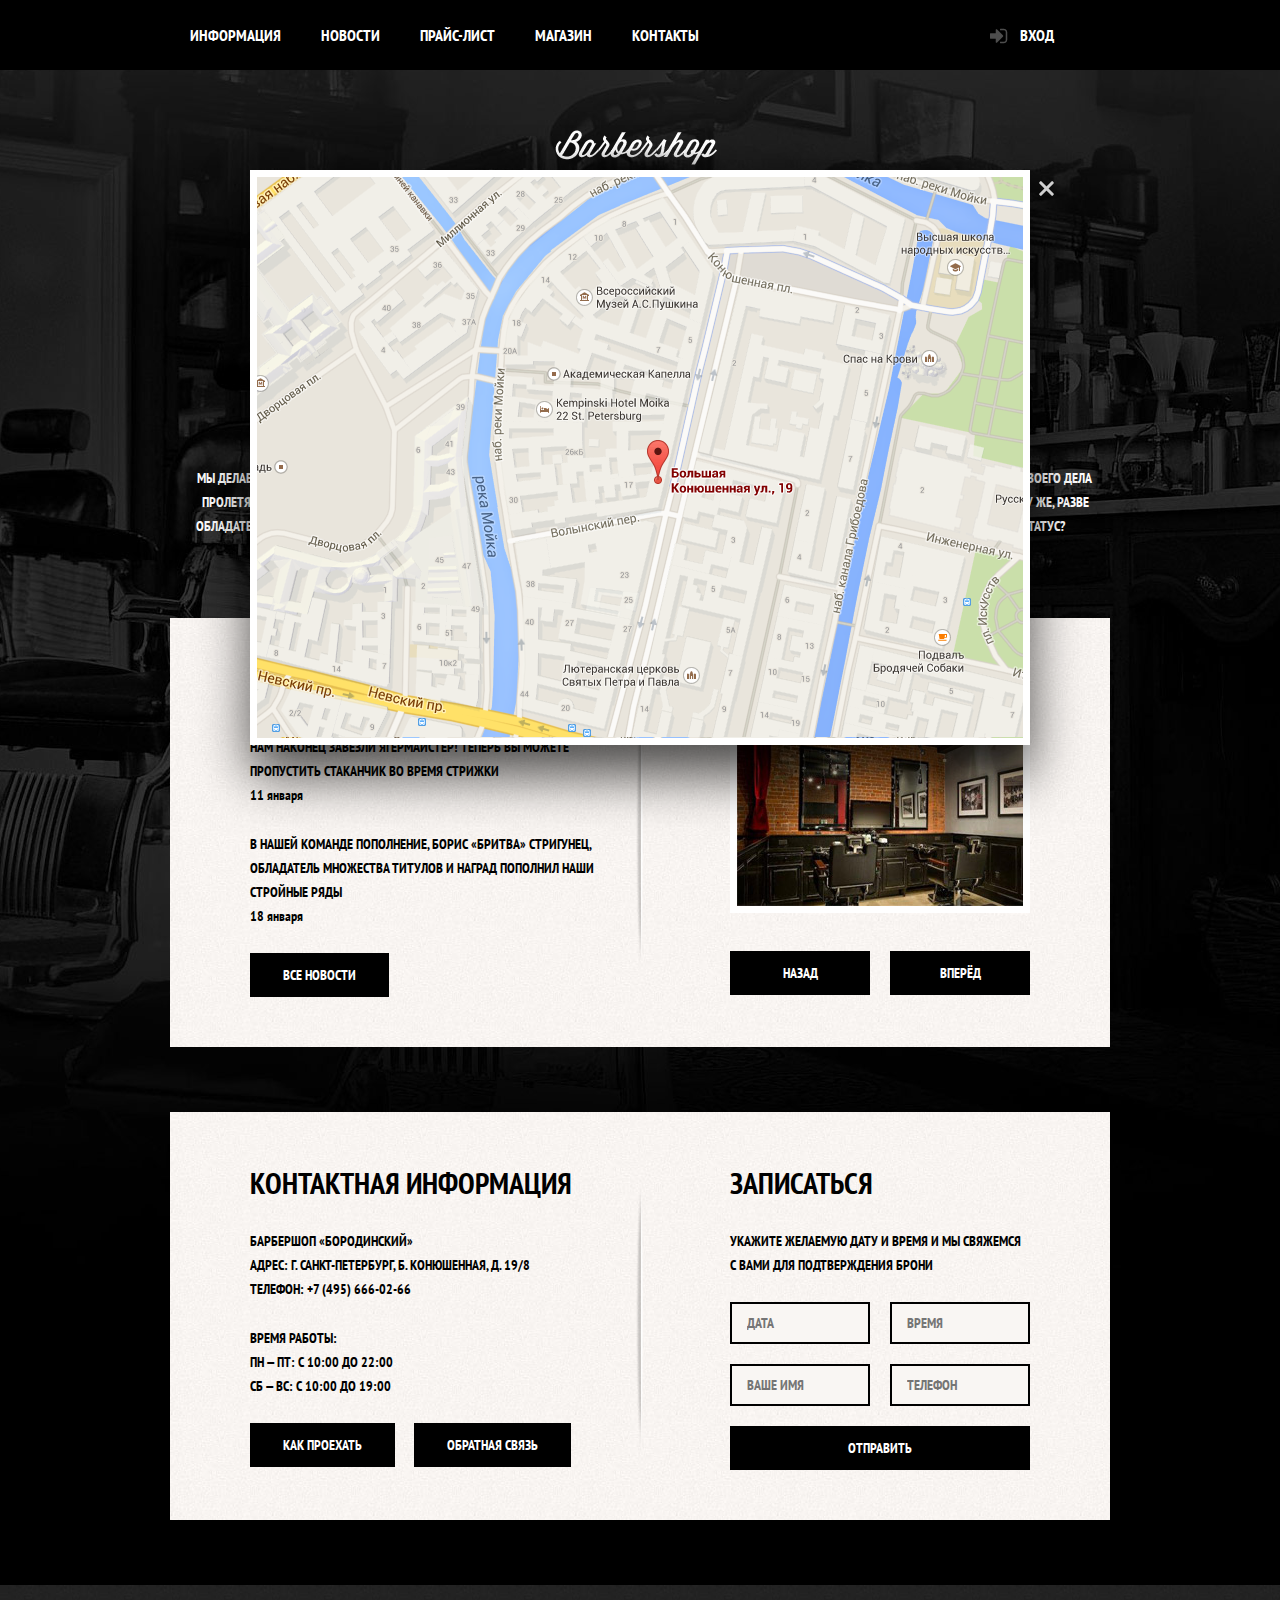
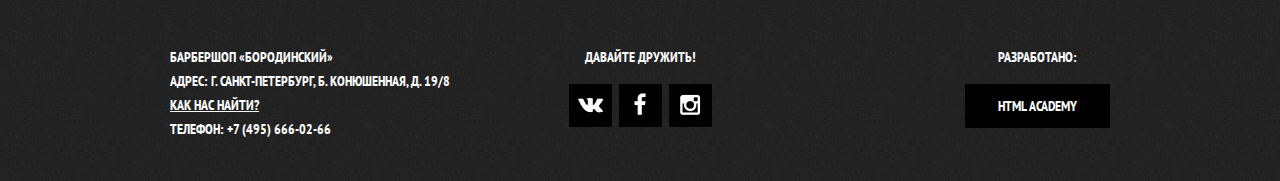
<file: index.html>
<!DOCTYPE html>
<html lang="ru">
  <head>
    <meta charset="utf-8">
    <title>Барбершоп «Бородинский»</title>
    <link rel="stylesheet" href="https://fonts.googleapis.com/css?family=PT+Sans+Narrow:400,700&amp;subset=latin,cyrillic">
    <link rel="stylesheet" href="css/normalize.css">
    <link rel="stylesheet" href="css/style.css">
  </head>
  <body>
    <header class="main-header">
      <div class="container clearfix">
        <nav class="main-navigation">
          <ul>
            <li>
              <a href="#">Информация</a>
            </li>
            <li>
              <a href="#">Новости</a>
            </li>
            <li>
              <a href="price.html">Прайс-лист</a>
            </li>
            <li>
              <a href="shop.html">Магазин</a>
            </li>
            <li>
              <a href="#">Контакты</a>
            </li>
          </ul>
        </nav>
        <div class="user-block">
          <a class="login" href="#">Вход</a>
        </div>
      </div>
    </header>
    <main class="container">
      <div class="index-logo">
        <img src="img/index-logo.png" width="368" height="204" alt="Барбершоп «Бородинский»">
      </div>
      <section class="features clearfix">
        <div class="features-item">
          <b class="features-name">Быстро</b>
          <p>Мы делаем свою работу быстро! Два часа пролетят незаметно и вы — счастливый обладатель стильной стрижки-минутки!</p>
        </div>
        <div class="features-item">
          <b class="features-name">Круто</b>
          <p>Забудьте, как вы стриглись раньше. Мы сделаем из вас звезду футбола или кино! Во всяком случае внешне.</p>
        </div>
        <div class="features-item">
          <b class="features-name">Дорого</b>
          <p>Наши мастера — профессионалы своего дела и не могут стоить дешево. К тому же, разве цена не дает определенный статус?</p>
        </div>
      </section>
      <div class="index-content clearfix">
        <div class="index-content-left">
          <h2 class="index-content-title">Новости</h2>
          <ul class="news-preview">
            <li>
              <p>Нам наконец завезли Ягермайстер! Теперь вы можете пропустить стаканчик во время стрижки</p>
              <time datetime="2016-01-11">11 января</time>
            </li>
            <li>
              <p>В нашей команде пополнение, Борис «Бритва» Стригунец, обладатель множества титулов и наград пополнил наши стройные ряды</p>
              <time datetime="2016-01-18">18 января</time>
            </li>
          </ul>
          <a class="btn" href="#">Все новости</a>
        </div>
        <div class="index-content-right">
          <h2 class="index-content-title">Фотогалерея</h2>
          <div class="gallery">
            <figure class="gallery-content">
              <img src="img/photo-1.jpg" width="286" height="164" alt="">
            </figure>
            <button class="btn gallery-prev">Назад</button>
            <button class="btn gallery-next">Вперёд</button>
          </div>
        </div>
      </div>
      <div class="index-content clearfix">
        <div class="index-content-left">
          <h2 class="index-content-title">Контактная информация</h2>
          <p>
            Барбершоп «Бородинский»<br>
            Адрес: г. Санкт-Петербург, Б. Конюшенная, д. 19/8<br>
            Телефон: +7 (495) 666-02-66
          </p>
          <p>
            Время работы:<br>
            пн — пт: с 10:00 до 22:00<br>
            сб — вс: с 10:00 до 19:00
          </p>
          <a class="btn" href="#">Как проехать</a>
          <a class="btn" href="#">Обратная связь</a>
        </div>
        <div class="index-content-right">
          <h2 class="index-content-title">Записаться</h2>
          <p>Укажите желаемую дату и время и мы свяжемся с вами для подтверждения брони</p>
          <form class="appointment-form" action="https://echo.htmlacademy.ru" method="post">
            <input type="text" name="date" value="" placeholder="Дата">
            <input type="text" name="time" value="" placeholder="Время">
            <input type="text" name="name" value="" placeholder="Ваше имя">
            <input type="tel" name="phone" value="" placeholder="Телефон">
            <button class="btn" type="submit">Отправить</button>
          </form>
        </div>
      </div>
    </main>
    <footer class="main-footer">
      <div class="container clearfix">
        <section class="footer-contacts">
          Барбершоп «Бородинский»<br>
          Адрес: г. Санкт-Петербург, Б. Конюшенная, д. 19/8<br>
          <a href="#">Как нас найти?</a><br>
          Телефон: +7 (495) 666-02-66
        </section>
        <section class="footer-social">
          <p>Давайте дружить!</p>
          <a class="social-btn social-btn-vk" href="#">Вконтакте</a>
          <a class="social-btn social-btn-fb" href="#">Фейсбук</a>
          <a class="social-btn social-btn-inst" href="#">Инстаграм</a>
        </section>
        <section class="footer-copyright">
          <p>Разработано:</p>
          <a class="btn" href="https://htmlacademy.ru">HTML Academy</a>
        </section>
      </div>
    </footer>
    <div class="modal-content">
      <button class="modal-content-close" type="button" title="Закрыть">Закрыть</button>
      <h2 class="modal-content-title">Личный кабинет</h2>
      <p>Введите свой логин и пароль.</p>
      <form class="login-form" action="https://echo.htmlacademy.ru" method="post">
        <input class="icon-user" type="text" name="login" placeholder="Логин">
        <input class="icon-password" type="password"  name="password" placeholder="Пароль">
        <label class="login-checkbox">
          <input type="checkbox" name="remember">
          <span class="checkbox-indicator"></span>
          Запомните меня
        </label>
        <a class="restore" href="#">Я забыл пароль!</a>
        <button class="btn" type="submit">Войти</button>
      </form>
    </div>
    <div class="modal-content-map">
      <button class="modal-content-close" type="button" title="Закрыть">Закрыть</button>
      <div id="yandex-map">
        <script type="text/javascript" charset="utf-8" src="https://api-maps.yandex.ru/services/constructor/1.0/js/?sid=CvIVh9t2qtHLiPkyT5POHcILgynEDw9P&width=766&height=561&lang=ru_RU&sourceType=constructor"></script>
      </div>
    </div>
  </body>
</html>
</file>
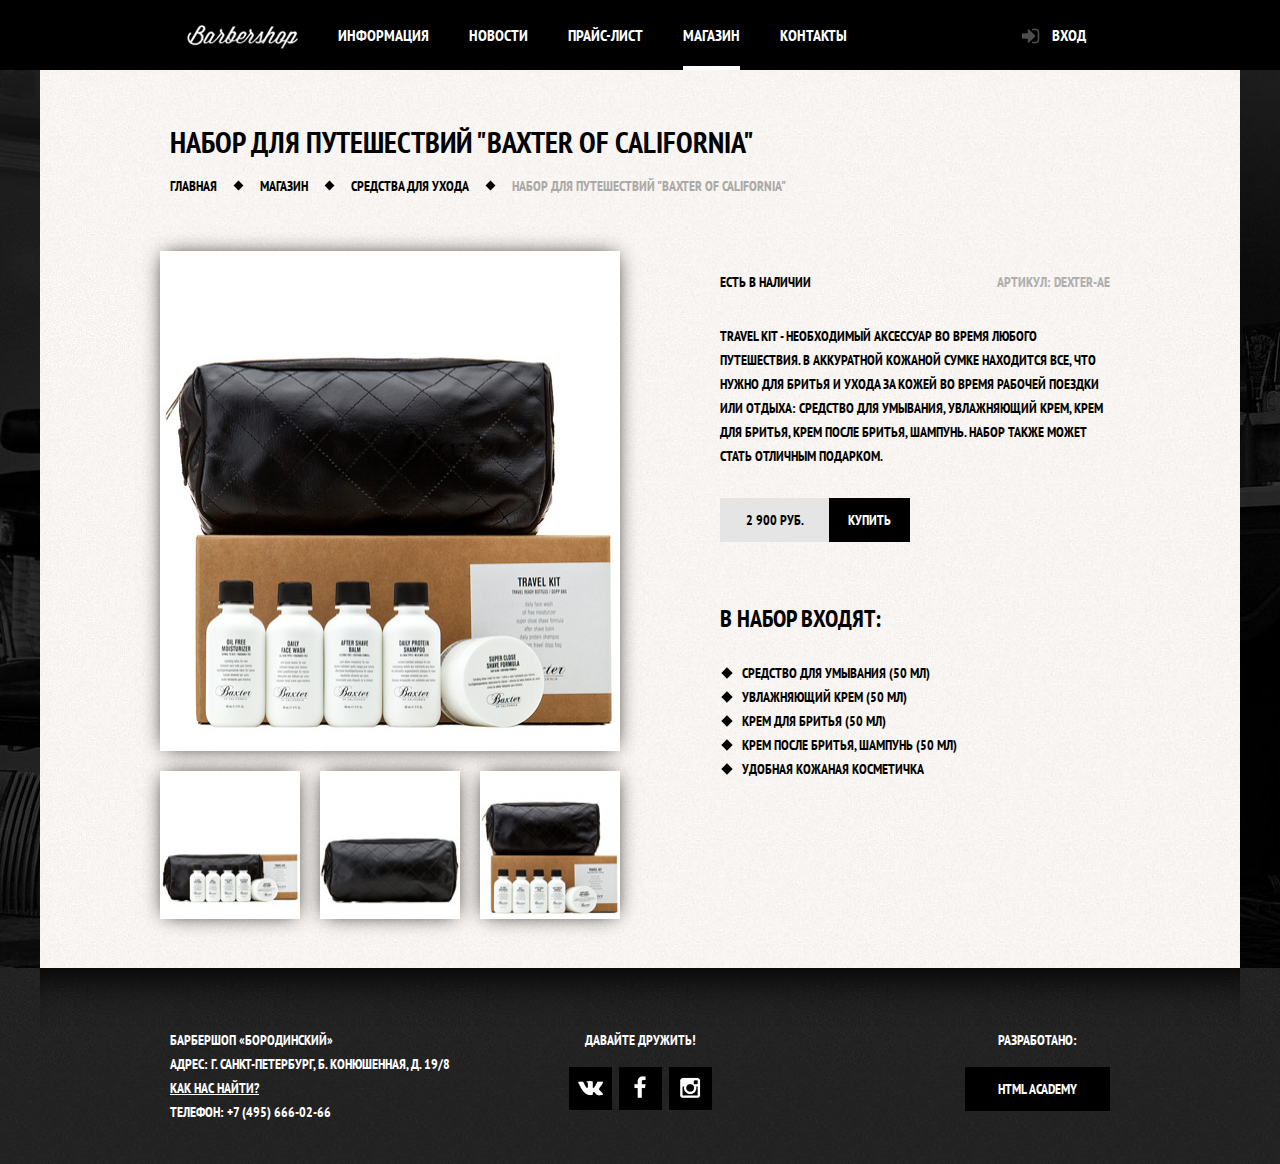
<file: barbershop-item.html>
<!DOCTYPE html>
<html lang="ru">
  <head>
    <meta charset="utf-8">
    <title>Барбершоп - набор для путешествий</title>
    <link rel="stylesheet" href="https://fonts.googleapis.com/css?family=PT+Sans+Narrow:400,700&amp;subset=latin,cyrillic">
    <link rel="stylesheet" href="css/normalize.css">
    <link rel="stylesheet" href="css/style.css">
  </head>
  <body>
    <header class="main-header">
      <div class="header-item-page">
      <div class="container clearfix">
        <nav class="main-navigation">
          <ul>
            <li>
              <a class="to-main-page" href="index.html">
                <img src="img/secondary-logo.png" width="111" height="24" title="Go to Home page" alt="Barbershop">
              </a>
            </li>
            <li>
              <a href="#">Информация</a>
            </li>
            <li>
              <a href="#">Новости</a>
            </li>
            <li>
              <a href="barbershop-price.html">Прайс-лист</a>
            </li>
            <li class="main-navigation-active">
              Магазин
            </li>
            <li>
              <a href="#">Контакты</a>
            </li>
          </ul>
        </nav>
        <div class="user-block">
          <a class="login" href="#">Вход</a>
        </div>
      </div>
      </div>
    </header>
    <main class="item-container clearfix">
      <section class="item-header">
        <h1>Набор для путешествий "Baxter of California"</h1>
        <div class="breadcrumbs">
          <ul>
            <li>
              <a href="index.html">Главная</a>
            </li>
            <li>
              <a href="#">Магазин</a>
            </li>
            <li>
              <a href="#">Средства для ухода</a>
            </li>
            <li>Набор для путешествий "Baxter of California"</li>
          </ul>
        </div>
      </section>
      <figure class="item-img">
        <img class="item-img-large" src="img/travel-set-large.jpg" height="500" width="460" alt="Набор для путешествий">
        <div class="small-photos">
          <a class="item-img-link" href="#">
            <img class="item-img-small" src="img/travel-set-1.jpg" height="148" width="140" alt="Набор для путешествий">
          </a>
          <a class="item-img-link" href="#">
            <img class="item-img-small" src="img/travel-set-2.jpg" height="148" width="140" alt="Набор для путешествий">
          </a>
          <a class="item-img-link" href="#">
            <img class="item-img-small" src="img/travel-set-3.jpg" height="148" width="140" alt="Набор для путешествий">
          </a>
        </div>
      </figure>
      <section class="buy-menu">
        <b class="presence">Есть в наличии</b>
        <b class="vendor-code">Артикул: Dexter-AE</b>
        <p>
          Travel kit - необходимый аксессуар во время любого путешествия. В аккуратной кожаной сумке находится все, что нужно для бритья и ухода за кожей во время рабочей поездки или отдыха: средство для умывания, увлажняющий крем, крем для бритья, крем после бритья, шампунь. Набор также может стать отличным подарком.
        </p>
        <div class="item-price">
          <b>2 900 руб.</b>
        </div><!--
        --><a class="btn btn-buy" href="#">Купить</a>
        <h2>В набор входят:</h2>
        <ul class="equipment">
          <li>Средство для умывания (50 мл)</li>
          <li>Увлажняющий крем (50 мл)</li>
          <li>Крем для бритья (50 мл)</li>
          <li>Крем после бритья, шампунь (50 мл)</li>
          <li>Удобная кожаная косметичка</li>
        </ul>
      </section>
    </main>
    <footer class="main-footer item-footer">
      <div class="shadow-footer"></div>
      <div class="container clearfix">
        <section class="footer-contacts">
          Барбершоп «Бородинский»<br>
          Адрес: г. Санкт-Петербург, Б. Конюшенная, д. 19/8<br>
          <a href="#">Как нас найти?</a><br>
          Телефон: +7 (495) 666-02-66
        </section>
        <section class="footer-social">
          <p>Давайте дружить!</p>
          <a class="social-btn social-btn-vk" href="#">Вконтакте</a>
          <a class="social-btn social-btn-fb" href="#">Фейсбук</a>
          <a class="social-btn social-btn-inst" href="#">Инстаграм</a>
        </section>
        <section class="footer-copyright">
          <p>Разработано:</p>
          <a class="btn" href="https://htmlacademy.ru">HTML Academy</a>
        </section>
      </div>
    </footer>
  </body>
</html>
</file>
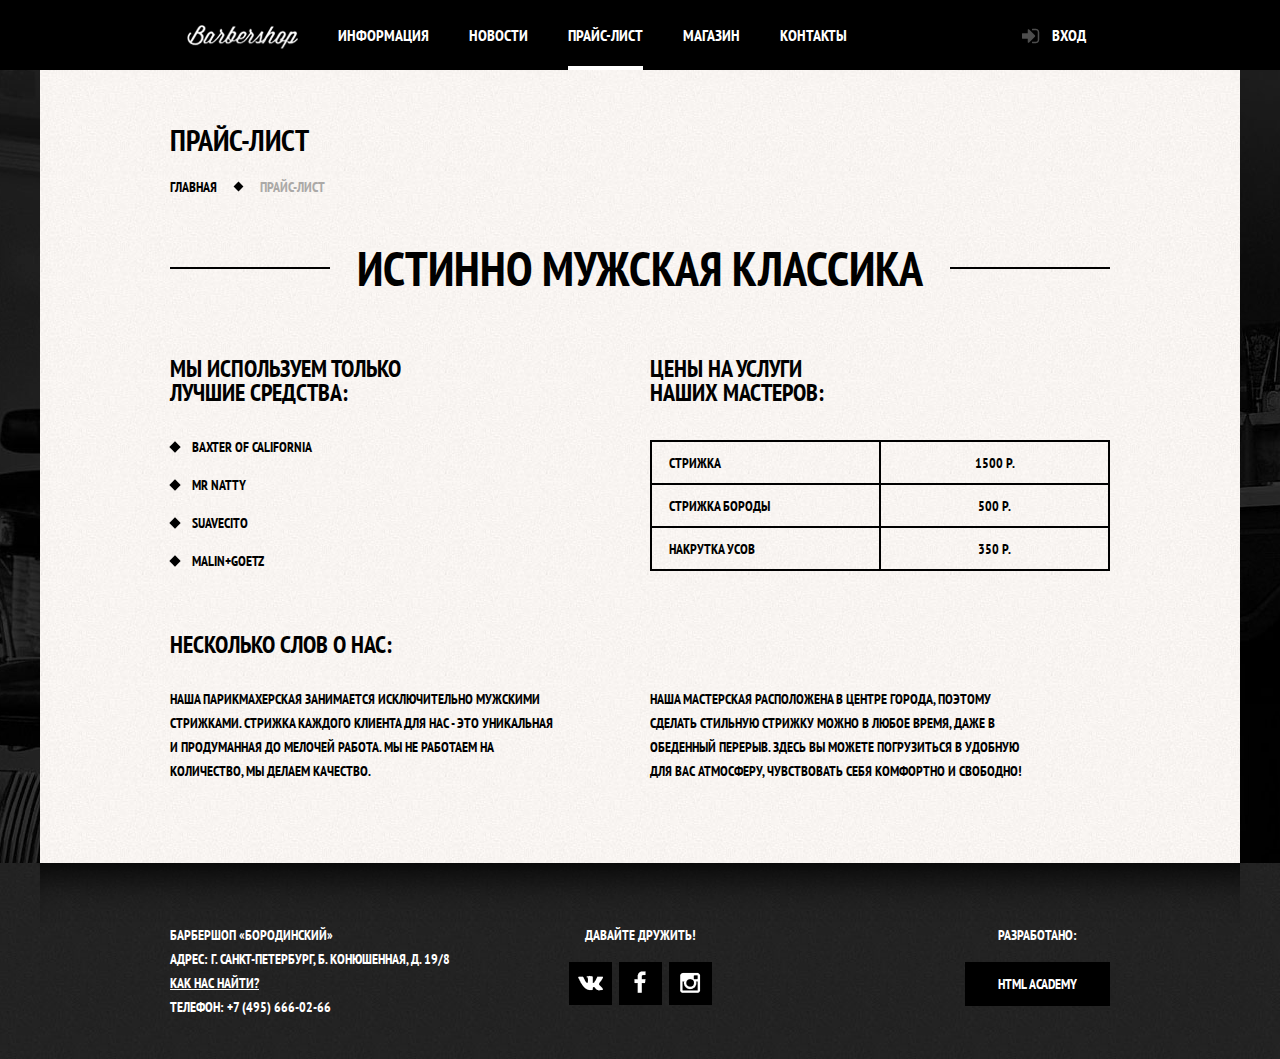
<file: barbershop-price.html>
<!DOCTYPE html>
<html lang="ru">
  <head>
    <meta charset="utf-8">
    <title>Барбершоп - средства для ухода</title>
    <link rel="stylesheet" href="https://fonts.googleapis.com/css?family=PT+Sans+Narrow:400,700&amp;subset=latin,cyrillic">
    <link rel="stylesheet" href="css/normalize.css">
    <link rel="stylesheet" href="css/style.css">
  </head>
  <body>
    <header class="main-header">
      <div class="header-price-page">
      <div class="container clearfix">
        <nav class="main-navigation">
          <ul>
            <li>
              <a class="to-main-page" href="index.html">
                <img src="img/secondary-logo.png" width="111" height="24" title="Go to Home page" alt="Barbershop">
              </a>
            </li>
            <li>
              <a href="#">Информация</a>
            </li>
            <li>
              <a href="#">Новости</a>
            </li>
            <li class="main-navigation-active">
              Прайс-лист
            </li>
            <li>
              <a href="#">Магазин</a>
            </li>
            <li>
              <a href="#">Контакты</a>
            </li>
          </ul>
        </nav>
        <div class="user-block">
          <a class="login" href="#">Вход</a>
        </div>
      </div>
      </div>
    </header>
    <main class="price-container clearfix">
      <section class="price-header">
        <h1>Прайс-лист</h1>
        <div class="breadcrumbs">
          <ul>
            <li>
              <a href="index.html">Главная</a>
            </li>
            <li>Прайс-лист</li>
          </ul>
        </div>
      </section>
      <div class="price-title">
        <h2>Истинно мужская классика</h2>
      </div>
      <div class="inner-columns clearfix">
        <section class="price-features-left">
          <h2>
            Мы используем только<br>
            лучшие средства:
          </h2>
          <ul>
            <li>Baxter of California</li>
            <li>Mr Natty</li>
            <li>Suavecito</li>
            <li>Malin+Goetz</li>
          </ul>
        </section>
        <section class="price-features-right">
          <h2>
            Цены на услуги<br>
            наших мастеров:
          </h2>
          <table class="service-prices-table">
            <tr>
              <td>Стрижка</td>
              <td>1500 р.</td>
            </tr>
            <tr>
              <td>Стрижка бороды</td>
              <td>500 р.</td>
            </tr>
            <tr>
              <td>Накрутка усов</td>
              <td>350 р.</td>
            </tr>
          </table>
        </section>
      </div>
      <div class="inner-columns clearfix">
        <h2>Несколько слов о нас:</h2>
        <section class="price-features-left">
          <p>Наша парикмахерская занимается исключительно мужскими стрижками. Стрижка каждого клиента для нас - это уникальная и продуманная до мелочей работа. Мы не работаем на количество, мы делаем качество.</p>
        </section>
        <section class="price-features-right">
          <p>Наша мастерская расположена в центре города, поэтому сделать стильную стрижку можно в любое время, даже в обеденный перерыв. Здесь вы можете погрузиться в удобную для Вас атмосферу, чувствовать себя комфортно и свободно!</p>
        </section>
      </div>
    </main>
    <footer class="main-footer price-footer">
      <div class="shadow-footer"></div>
      <div class="container clearfix">
        <section class="footer-contacts">
          Барбершоп «Бородинский»<br>
          Адрес: г. Санкт-Петербург, Б. Конюшенная, д. 19/8<br>
          <a href="#">Как нас найти?</a><br>
          Телефон: +7 (495) 666-02-66
        </section>
        <section class="footer-social">
          <p>Давайте дружить!</p>
          <a class="social-btn social-btn-vk" href="#">Вконтакте</a>
          <a class="social-btn social-btn-fb" href="#">Фейсбук</a>
          <a class="social-btn social-btn-inst" href="#">Инстаграм</a>
        </section>
        <section class="footer-copyright">
          <p>Разработано:</p>
          <a class="btn" href="https://htmlacademy.ru">HTML Academy</a>
        </section>
      </div>
    </footer>
  </body>
</html>
</file>
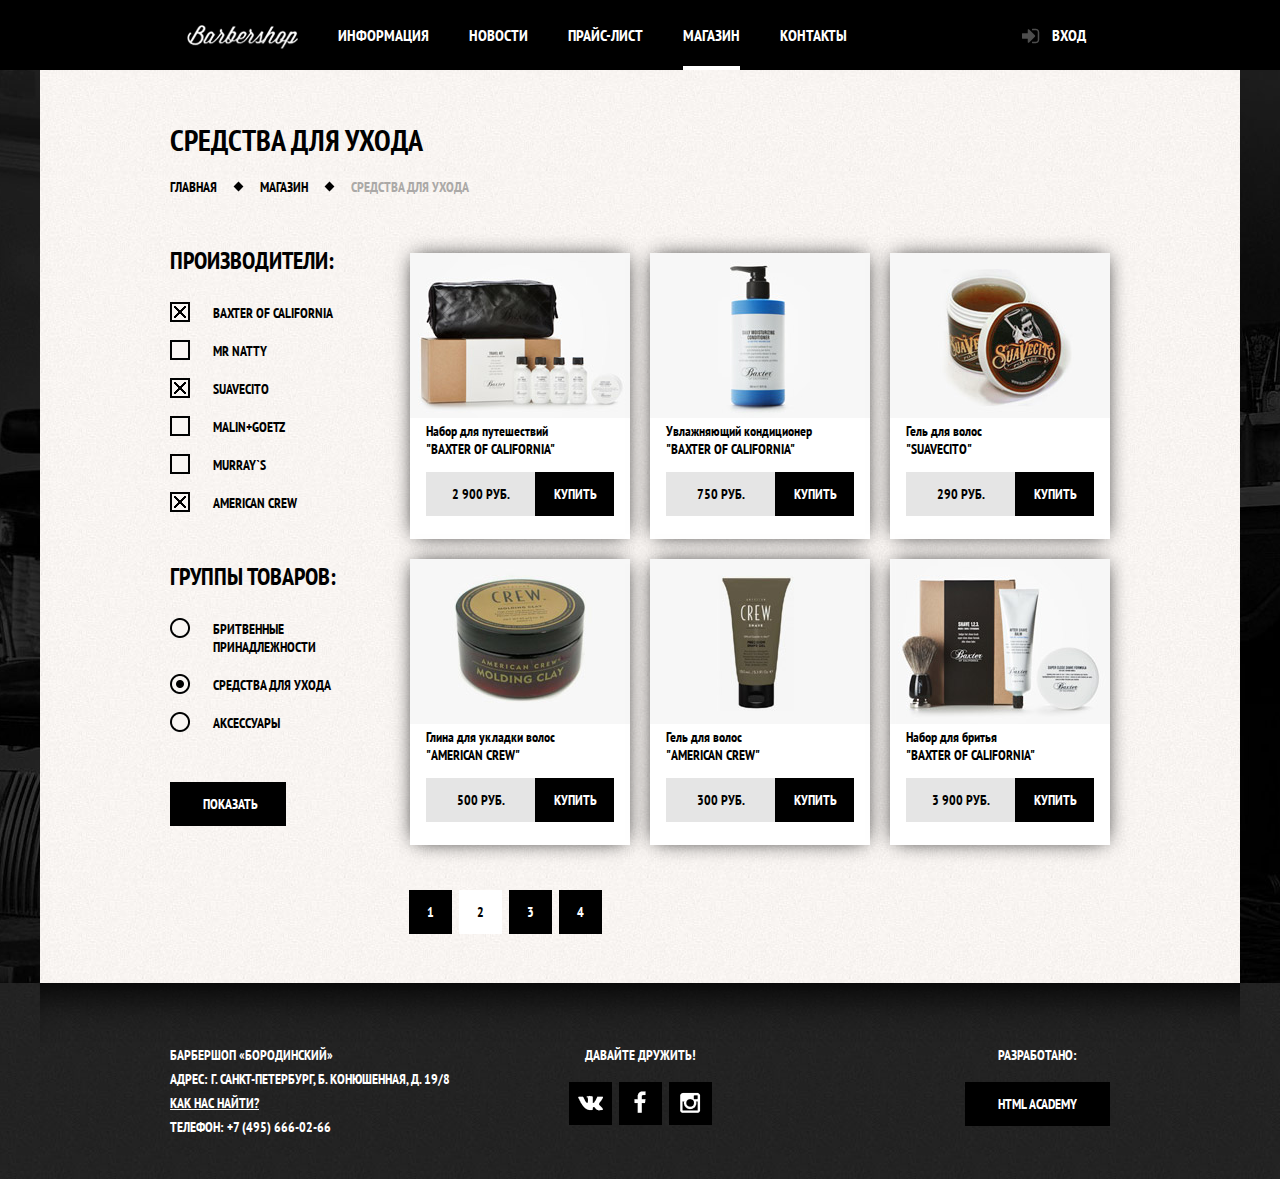
<file: barbershop-shop.html>
<!DOCTYPE html>
<html lang="ru">
  <head>
    <meta charset="utf-8">
    <title>Барбершоп - средства для ухода</title>
    <link rel="stylesheet" href="https://fonts.googleapis.com/css?family=PT+Sans+Narrow:400,700&amp;subset=latin,cyrillic">
    <link rel="stylesheet" href="css/normalize.css">
    <link rel="stylesheet" href="css/style.css">
  </head>
  <body>
    <header class="main-header">
      <div class="header-shop-page">
      <div class="container clearfix">
        <nav class="main-navigation">
          <ul>
            <li>
              <a class="to-main-page" href="index.html">
                <img src="img/secondary-logo.png" width="111" height="24" title="Go to Home page" alt="Barbershop">
              </a>
            </li>
            <li>
              <a href="#">Информация</a>
            </li>
            <li>
              <a href="#">Новости</a>
            </li>
            <li>
              <a href="barbershop-price.html">Прайс-лист</a>
            </li>
            <li class="main-navigation-active">
              Магазин
            </li>
            <li>
              <a href="#">Контакты</a>
            </li>
          </ul>
        </nav>
        <div class="user-block">
          <a class="login" href="#">Вход</a>
        </div>
      </div>
      </div>
    </header>
    <main class="shop-container clearfix">
      <section class="shop-header">
        <h1>Средства для ухода</h1>
        <div class="breadcrumbs">
          <ul>
            <li>
              <a href="index.html">Главная</a>
            </li>
            <li>
              <a href="#">Магазин</a>
            </li>
            <li>Средства для ухода</li>
          </ul>
        </div>
      </section>
      <section class="producers-form">
        <h2>Производители:</h2>
        <form action="#" method="get">
          <input id="ch1" type="checkbox" name="producers" checked>
            <label for="ch1">Baxter of California</label>
          <input id="ch2" type="checkbox" name="producers">
            <label for="ch2">Mr Natty</label>
          <input id="ch3" type="checkbox" name="producers" checked>
            <label for="ch3">Suavecito</label>
          <input id="ch4" type="checkbox" name="producers">
            <label for="ch4">Malin+Goetz</label>
          <input id="ch5" type="checkbox" name="producers" >
            <label for="ch5">Murray`s</label>
          <input id="ch6" type="checkbox" name="producers" checked>
            <label for="ch6">American Crew</label>
        </form>
        <h2>Группы товаров:</h2>
        <form action="#" method="get">
          <input id="rad1" type="radio" name="good-groups">
            <label for="rad1">Бритвенные принадлежности</label>
          <input id="rad2" type="radio" name="good-groups" checked>
            <label for="rad2">Средства для ухода</label>
          <input id="rad3" type="radio" name="good-groups">
            <label for="rad3">Аксессуары</label>
          <input class="btn btn-show" type="submit" value="Показать">
        </form>
      </section>
      <section class="items-list">
        <article class="item">
          <a href="barbershop-item.html">
            <img src="img/travel-set.jpg" width="220" height="165" title="Подробнее о наборе" alt="Набор Baxter of California">
          </a>
          <a href="barbershop-item.html">
            Набор для путешествий<br>
            <span>"Baxter of California"</span>
          </a>
          <div class="item-price">
            2 900 руб.
          </div><!--
          --><a class="btn btn-buy" href="#">Купить</a>
        </article>
        <article class="item">
          <a href="#">
            <img src="img/conditioner.jpg" width="220" height="165" title="Подробнее о кондиционере" alt="Кондиционер Baxter of California">
          </a>
          <a href="#">
            Увлажняющий кондиционер<br>
            <span>"Baxter of California"</span>
          </a>
          <div class="item-price">
            750 руб.
          </div><!--
          --><a class="btn btn-buy" href="#">Купить</a>
        </article>
        <article class="item">
          <a href="#">
            <img src="img/gel-suavecito.jpg" width="220" height="165" title="Подробнее о геле" alt="Гель Suavecito">
          </a>
          <a href="#">
            Гель для волос<br>
            <span>"Suavecito"</span>
          </a>
          <div class="item-price">
            290 руб.
          </div><!--
          --><a class="btn btn-buy" href="#">Купить</a>
        </article>
        <article class="item">
          <a href="#">
            <img src="img/clay.jpg" width="220" height="165" title="Подробнее о глине" alt="Глина American crew">
          </a>
          <a href="#">
            Глина для укладки волос<br>
            <span>"American crew"</span>
          </a>
          <div class="item-price">
            500 руб.
          </div><!--
          --><a class="btn btn-buy" href="#">Купить</a>
        </article>
        <article class="item">
          <a href="#">
            <img src="img/gel-american.jpg" width="220" height="165" title="Подробнее о геле" alt="Гель American crew">
          </a>
          <a href="#">
            Гель для волос<br>
            <span>"American crew"</span>
          </a>
          <div class="item-price">
            300 руб.
          </div><!--
          --><a class="btn btn-buy" href="#">Купить</a>
        </article>
        <article class="item">
          <a href="#">
            <img src="img/shaving-kit.jpg" width="220" height="165" title="Подробнее о наборе" alt="Набор Baxter of California">
          </a>
          <a href="#">
            Набор для бритья<br>
            <span>"Baxter of California"</span>
          </a>
          <div class="item-price">
            3 900 руб.
          </div><!--
          --><a class="btn btn-buy" href="#">Купить</a>
        </article>
        <div class="paginator">
          <ul>
            <li>
              <a class="btn btn-page" href="#">1</a>
            </li>
            <li>
              <a class="btn btn-page-active" href="#">2</a>
            </li>
            <li>
              <a class="btn btn-page" href="#">3</a>
            </li>
            <li>
              <a class="btn btn-page" href="#">4</a>
            </li>
          </ul>
        </div>
      </section>
    </main>
    <footer class="main-footer shop-footer">
      <div class="shadow-footer"></div>
      <div class="container clearfix">
        <section class="footer-contacts">
          Барбершоп «Бородинский»<br>
          Адрес: г. Санкт-Петербург, Б. Конюшенная, д. 19/8<br>
          <a href="#">Как нас найти?</a><br>
          Телефон: +7 (495) 666-02-66
        </section>
        <section class="footer-social">
          <p>Давайте дружить!</p>
          <a class="social-btn social-btn-vk" href="#">Вконтакте</a>
          <a class="social-btn social-btn-fb" href="#">Фейсбук</a>
          <a class="social-btn social-btn-inst" href="#">Инстаграм</a>
        </section>
        <section class="footer-copyright">
          <p>Разработано:</p>
          <a class="btn" href="https://htmlacademy.ru">HTML Academy</a>
        </section>
      </div>
    </footer>
  </body>
</html>
</file>
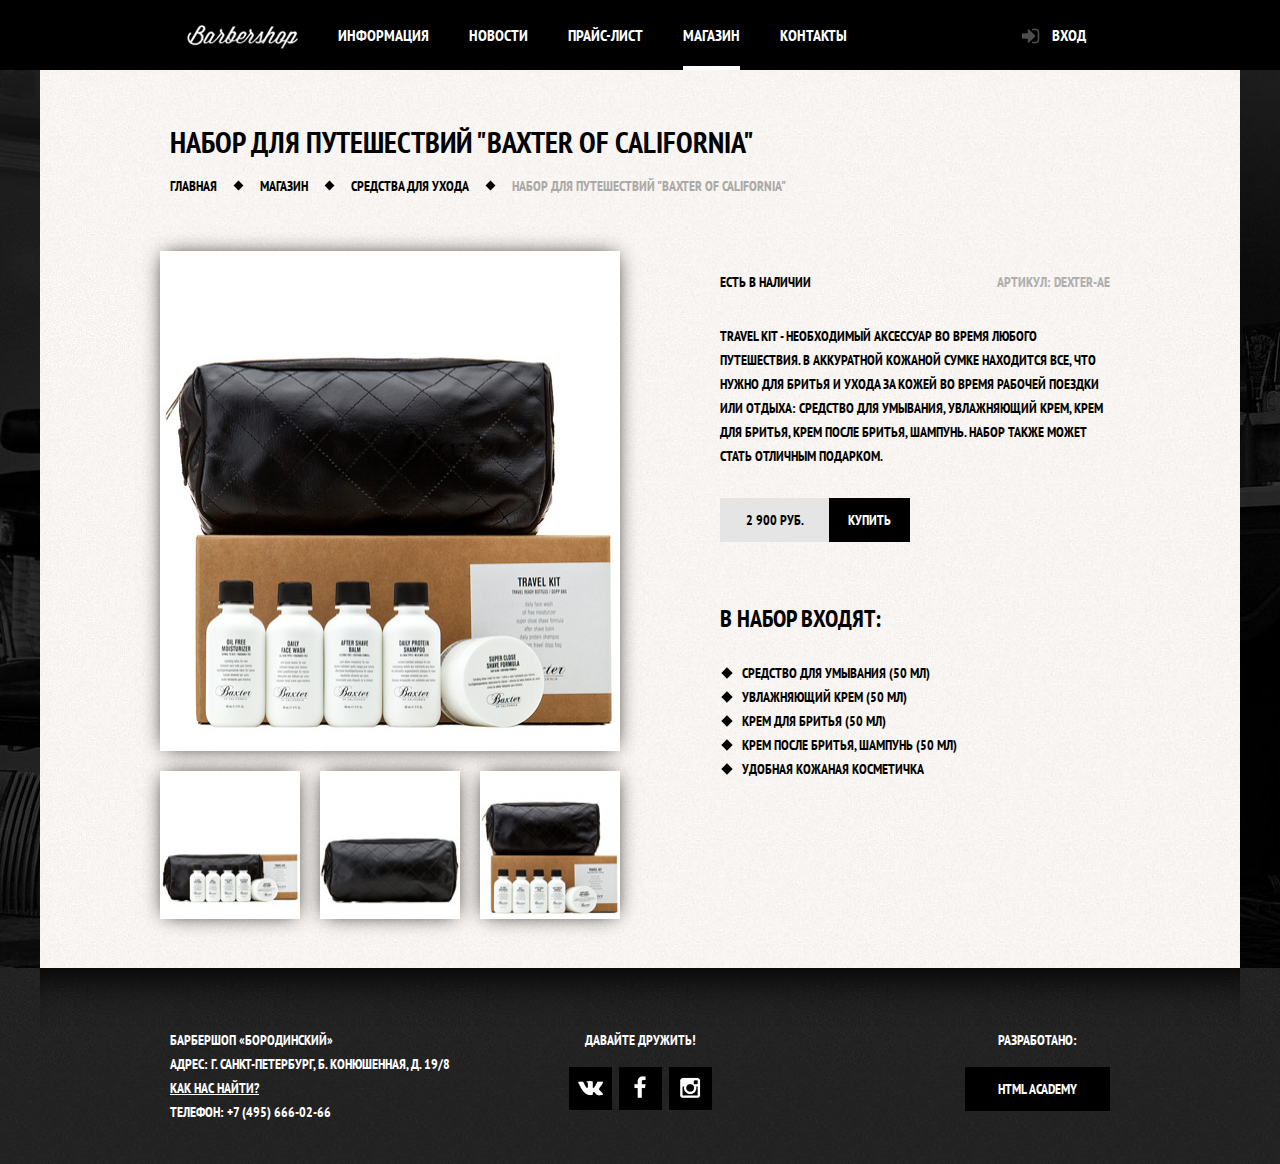
<file: item.html>
<!DOCTYPE html>
<html lang="ru">
  <head>
    <meta charset="utf-8">
    <title>Барбершоп - набор для путешествий</title>
    <link rel="stylesheet" href="https://fonts.googleapis.com/css?family=PT+Sans+Narrow:400,700&amp;subset=latin,cyrillic">
    <link rel="stylesheet" href="css/normalize.css">
    <link rel="stylesheet" href="css/style.css">
  </head>
  <body>
    <header class="main-header">
      <div class="header-item-page">
      <div class="container clearfix">
        <nav class="main-navigation">
          <ul>
            <li>
              <a class="to-main-page" href="index.html">
                <img src="img/secondary-logo.png" width="111" height="24" title="Go to Home page" alt="Barbershop">
              </a>
            </li>
            <li>
              <a href="#">Информация</a>
            </li>
            <li>
              <a href="#">Новости</a>
            </li>
            <li>
              <a href="price.html">Прайс-лист</a>
            </li>
            <li class="main-navigation-active">
              Магазин
            </li>
            <li>
              <a href="#">Контакты</a>
            </li>
          </ul>
        </nav>
        <div class="user-block">
          <a class="login" href="#">Вход</a>
        </div>
      </div>
      </div>
    </header>
    <main class="item-container clearfix">
      <section class="item-header">
        <h1>Набор для путешествий "Baxter of California"</h1>
        <div class="breadcrumbs">
          <ul>
            <li>
              <a href="index.html">Главная</a>
            </li>
            <li>
              <a href="shop.html">Магазин</a>
            </li>
            <li>
              <a href="#">Средства для ухода</a>
            </li>
            <li>Набор для путешествий "Baxter of California"</li>
          </ul>
        </div>
      </section>
      <figure class="item-img">
        <img class="item-img-large" src="img/travel-set-large.jpg" height="500" width="460" alt="Набор для путешествий">
        <div class="small-photos">
          <a class="item-img-link" href="#">
            <img class="item-img-small" src="img/travel-set-1.jpg" height="148" width="140" alt="Набор для путешествий">
          </a>
          <a class="item-img-link" href="#">
            <img class="item-img-small" src="img/travel-set-2.jpg" height="148" width="140" alt="Набор для путешествий">
          </a>
          <a class="item-img-link" href="#">
            <img class="item-img-small" src="img/travel-set-3.jpg" height="148" width="140" alt="Набор для путешествий">
          </a>
        </div>
      </figure>
      <section class="buy-menu">
        <b class="presence">Есть в наличии</b>
        <b class="vendor-code">Артикул: Dexter-AE</b>
        <p>
          Travel kit - необходимый аксессуар во время любого путешествия. В аккуратной кожаной сумке находится все, что нужно для бритья и ухода за кожей во время рабочей поездки или отдыха: средство для умывания, увлажняющий крем, крем для бритья, крем после бритья, шампунь. Набор также может стать отличным подарком.
        </p>
        <div class="item-price">
          <b>2 900 руб.</b>
        </div><!--
        --><a class="btn btn-buy" href="#">Купить</a>
        <h2>В набор входят:</h2>
        <ul class="equipment">
          <li>Средство для умывания (50 мл)</li>
          <li>Увлажняющий крем (50 мл)</li>
          <li>Крем для бритья (50 мл)</li>
          <li>Крем после бритья, шампунь (50 мл)</li>
          <li>Удобная кожаная косметичка</li>
        </ul>
      </section>
    </main>
    <footer class="main-footer item-footer">
      <div class="shadow-footer"></div>
      <div class="container clearfix">
        <section class="footer-contacts">
          Барбершоп «Бородинский»<br>
          Адрес: г. Санкт-Петербург, Б. Конюшенная, д. 19/8<br>
          <a href="#">Как нас найти?</a><br>
          Телефон: +7 (495) 666-02-66
        </section>
        <section class="footer-social">
          <p>Давайте дружить!</p>
          <a class="social-btn social-btn-vk" href="#">Вконтакте</a>
          <a class="social-btn social-btn-fb" href="#">Фейсбук</a>
          <a class="social-btn social-btn-inst" href="#">Инстаграм</a>
        </section>
        <section class="footer-copyright">
          <p>Разработано:</p>
          <a class="btn" href="https://htmlacademy.ru">HTML Academy</a>
        </section>
      </div>
    </footer>
  </body>
</html>
</file>
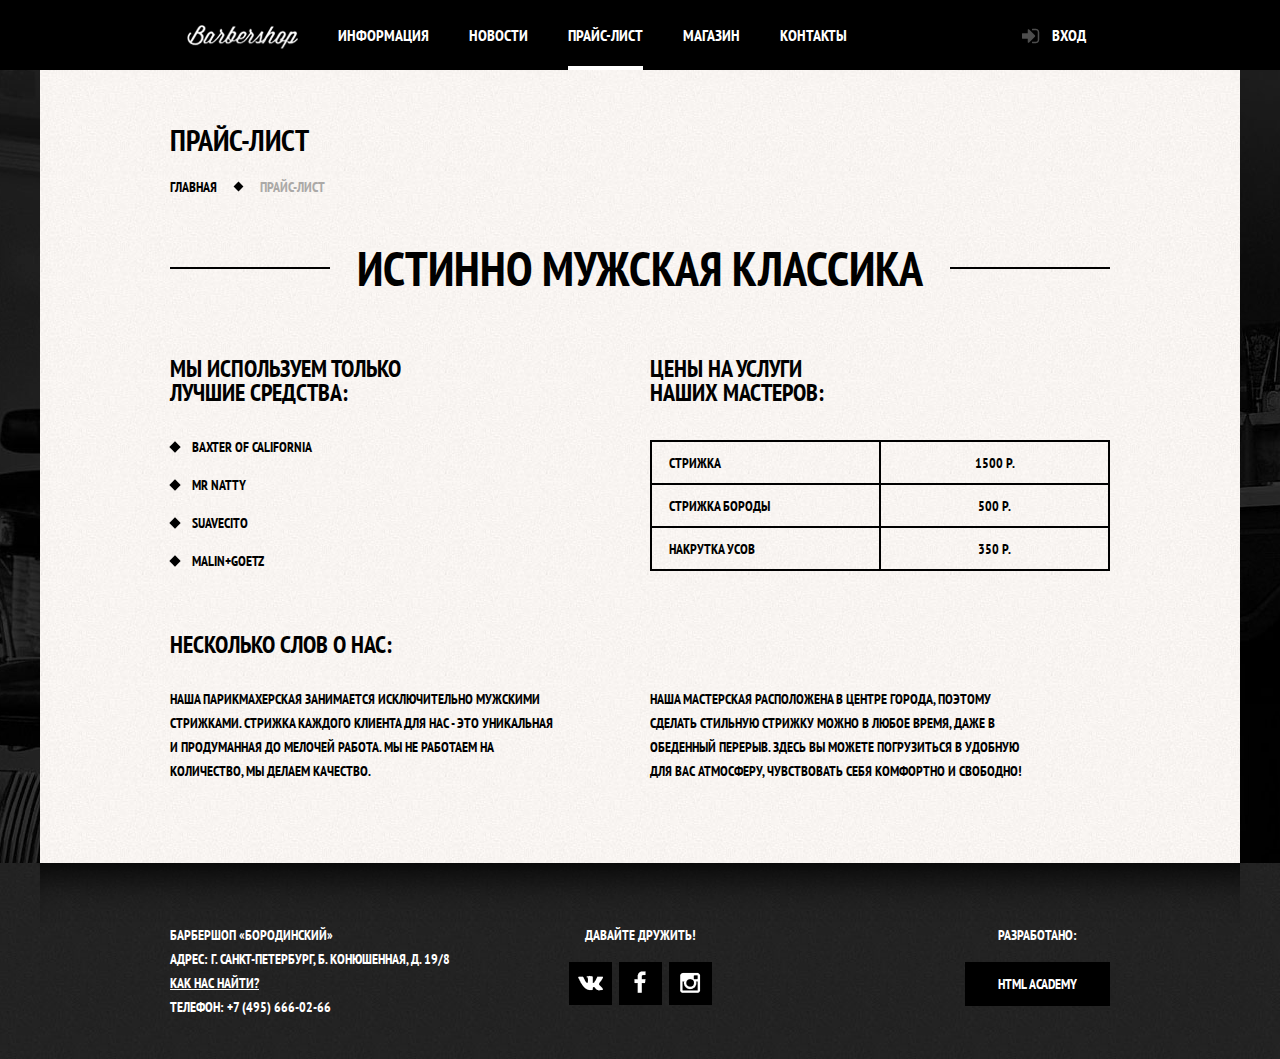
<file: price.html>
<!DOCTYPE html>
<html lang="ru">
  <head>
    <meta charset="utf-8">
    <title>Барбершоп - средства для ухода</title>
    <link rel="stylesheet" href="https://fonts.googleapis.com/css?family=PT+Sans+Narrow:400,700&amp;subset=latin,cyrillic">
    <link rel="stylesheet" href="css/normalize.css">
    <link rel="stylesheet" href="css/style.css">
  </head>
  <body>
    <header class="main-header">
      <div class="header-price-page">
      <div class="container clearfix">
        <nav class="main-navigation">
          <ul>
            <li>
              <a class="to-main-page" href="index.html">
                <img src="img/secondary-logo.png" width="111" height="24" title="Go to Home page" alt="Barbershop">
              </a>
            </li>
            <li>
              <a href="#">Информация</a>
            </li>
            <li>
              <a href="#">Новости</a>
            </li>
            <li class="main-navigation-active">
              Прайс-лист
            </li>
            <li>
              <a href="shop.html">Магазин</a>
            </li>
            <li>
              <a href="#">Контакты</a>
            </li>
          </ul>
        </nav>
        <div class="user-block">
          <a class="login" href="#">Вход</a>
        </div>
      </div>
      </div>
    </header>
    <main class="price-container clearfix">
      <section class="price-header">
        <h1>Прайс-лист</h1>
        <div class="breadcrumbs">
          <ul>
            <li>
              <a href="index.html">Главная</a>
            </li>
            <li>Прайс-лист</li>
          </ul>
        </div>
      </section>
      <div class="price-title">
        <h2>Истинно мужская классика</h2>
      </div>
      <div class="inner-columns clearfix">
        <section class="price-features-left">
          <h2>
            Мы используем только<br>
            лучшие средства:
          </h2>
          <ul>
            <li>Baxter of California</li>
            <li>Mr Natty</li>
            <li>Suavecito</li>
            <li>Malin+Goetz</li>
          </ul>
        </section>
        <section class="price-features-right">
          <h2>
            Цены на услуги<br>
            наших мастеров:
          </h2>
          <table class="service-prices-table">
            <tr>
              <td>Стрижка</td>
              <td>1500 р.</td>
            </tr>
            <tr>
              <td>Стрижка бороды</td>
              <td>500 р.</td>
            </tr>
            <tr>
              <td>Накрутка усов</td>
              <td>350 р.</td>
            </tr>
          </table>
        </section>
      </div>
      <div class="inner-columns clearfix">
        <h2>Несколько слов о нас:</h2>
        <section class="price-features-left">
          <p>Наша парикмахерская занимается исключительно мужскими стрижками. Стрижка каждого клиента для нас - это уникальная и продуманная до мелочей работа. Мы не работаем на количество, мы делаем качество.</p>
        </section>
        <section class="price-features-right">
          <p>Наша мастерская расположена в центре города, поэтому сделать стильную стрижку можно в любое время, даже в обеденный перерыв. Здесь вы можете погрузиться в удобную для Вас атмосферу, чувствовать себя комфортно и свободно!</p>
        </section>
      </div>
    </main>
    <footer class="main-footer price-footer">
      <div class="shadow-footer"></div>
      <div class="container clearfix">
        <section class="footer-contacts">
          Барбершоп «Бородинский»<br>
          Адрес: г. Санкт-Петербург, Б. Конюшенная, д. 19/8<br>
          <a href="#">Как нас найти?</a><br>
          Телефон: +7 (495) 666-02-66
        </section>
        <section class="footer-social">
          <p>Давайте дружить!</p>
          <a class="social-btn social-btn-vk" href="#">Вконтакте</a>
          <a class="social-btn social-btn-fb" href="#">Фейсбук</a>
          <a class="social-btn social-btn-inst" href="#">Инстаграм</a>
        </section>
        <section class="footer-copyright">
          <p>Разработано:</p>
          <a class="btn" href="https://htmlacademy.ru">HTML Academy</a>
        </section>
      </div>
    </footer>
  </body>
</html>
</file>
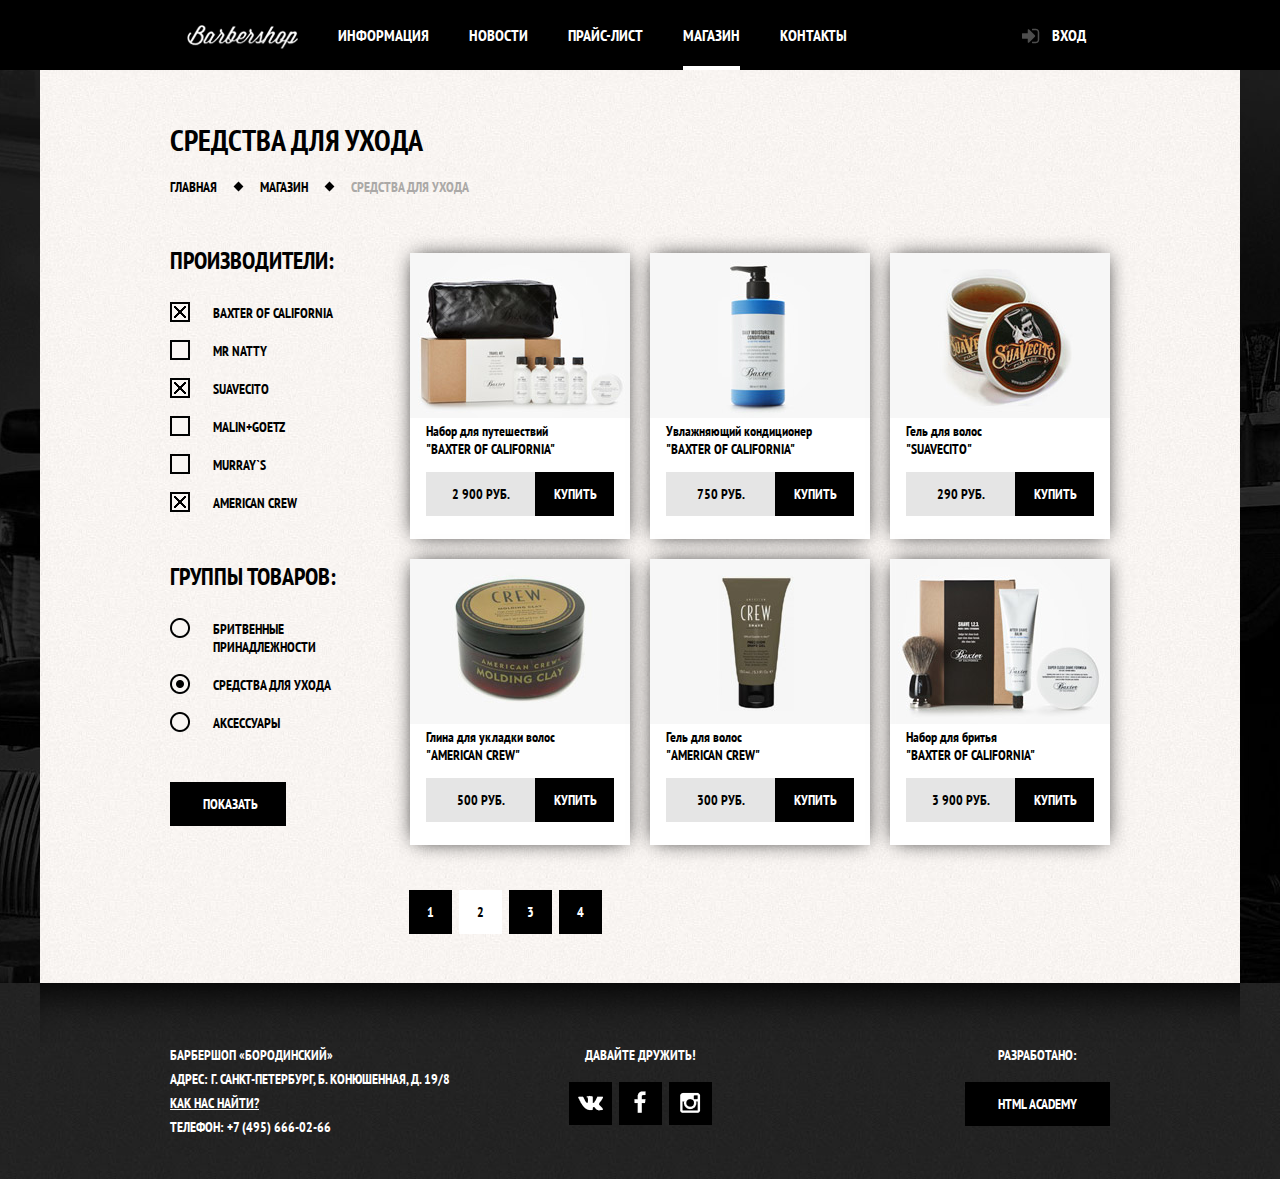
<file: shop.html>
<!DOCTYPE html>
<html lang="ru">
  <head>
    <meta charset="utf-8">
    <title>Барбершоп - средства для ухода</title>
    <link rel="stylesheet" href="https://fonts.googleapis.com/css?family=PT+Sans+Narrow:400,700&amp;subset=latin,cyrillic">
    <link rel="stylesheet" href="css/normalize.css">
    <link rel="stylesheet" href="css/style.css">
  </head>
  <body>
    <header class="main-header">
      <div class="header-shop-page">
      <div class="container clearfix">
        <nav class="main-navigation">
          <ul>
            <li>
              <a class="to-main-page" href="index.html">
                <img src="img/secondary-logo.png" width="111" height="24" title="Go to Home page" alt="Barbershop">
              </a>
            </li>
            <li>
              <a href="#">Информация</a>
            </li>
            <li>
              <a href="#">Новости</a>
            </li>
            <li>
              <a href="price.html">Прайс-лист</a>
            </li>
            <li class="main-navigation-active">
              Магазин
            </li>
            <li>
              <a href="#">Контакты</a>
            </li>
          </ul>
        </nav>
        <div class="user-block">
          <a class="login" href="#">Вход</a>
        </div>
      </div>
      </div>
    </header>
    <main class="shop-container clearfix">
      <section class="shop-header">
        <h1>Средства для ухода</h1>
        <div class="breadcrumbs">
          <ul>
            <li>
              <a href="index.html">Главная</a>
            </li>
            <li>
              <a href="shop.html">Магазин</a>
            </li>
            <li>Средства для ухода</li>
          </ul>
        </div>
      </section>
      <section class="producers-form">
        <h2>Производители:</h2>
        <form action="#" method="get">
          <input id="ch1" type="checkbox" name="producers" checked>
            <label for="ch1">Baxter of California</label>
          <input id="ch2" type="checkbox" name="producers">
            <label for="ch2">Mr Natty</label>
          <input id="ch3" type="checkbox" name="producers" checked>
            <label for="ch3">Suavecito</label>
          <input id="ch4" type="checkbox" name="producers">
            <label for="ch4">Malin+Goetz</label>
          <input id="ch5" type="checkbox" name="producers" >
            <label for="ch5">Murray`s</label>
          <input id="ch6" type="checkbox" name="producers" checked>
            <label for="ch6">American Crew</label>
        </form>
        <h2>Группы товаров:</h2>
        <form action="#" method="get">
          <input id="rad1" type="radio" name="good-groups">
            <label for="rad1">Бритвенные принадлежности</label>
          <input id="rad2" type="radio" name="good-groups" checked>
            <label for="rad2">Средства для ухода</label>
          <input id="rad3" type="radio" name="good-groups">
            <label for="rad3">Аксессуары</label>
          <input class="btn btn-show" type="submit" value="Показать">
        </form>
      </section>
      <section class="items-list">
        <article class="item">
          <a href="item.html">
            <img src="img/travel-set.jpg" width="220" height="165" title="Подробнее о наборе" alt="Набор Baxter of California">
          </a>
          <a href="item.html">
            Набор для путешествий<br>
            <span>"Baxter of California"</span>
          </a>
          <div class="item-price">
            2 900 руб.
          </div><!--
          --><a class="btn btn-buy" href="#">Купить</a>
        </article>
        <article class="item">
          <a href="#">
            <img src="img/conditioner.jpg" width="220" height="165" title="Подробнее о кондиционере" alt="Кондиционер Baxter of California">
          </a>
          <a href="#">
            Увлажняющий кондиционер<br>
            <span>"Baxter of California"</span>
          </a>
          <div class="item-price">
            750 руб.
          </div><!--
          --><a class="btn btn-buy" href="#">Купить</a>
        </article>
        <article class="item">
          <a href="#">
            <img src="img/gel-suavecito.jpg" width="220" height="165" title="Подробнее о геле" alt="Гель Suavecito">
          </a>
          <a href="#">
            Гель для волос<br>
            <span>"Suavecito"</span>
          </a>
          <div class="item-price">
            290 руб.
          </div><!--
          --><a class="btn btn-buy" href="#">Купить</a>
        </article>
        <article class="item">
          <a href="#">
            <img src="img/clay.jpg" width="220" height="165" title="Подробнее о глине" alt="Глина American crew">
          </a>
          <a href="#">
            Глина для укладки волос<br>
            <span>"American crew"</span>
          </a>
          <div class="item-price">
            500 руб.
          </div><!--
          --><a class="btn btn-buy" href="#">Купить</a>
        </article>
        <article class="item">
          <a href="#">
            <img src="img/gel-american.jpg" width="220" height="165" title="Подробнее о геле" alt="Гель American crew">
          </a>
          <a href="#">
            Гель для волос<br>
            <span>"American crew"</span>
          </a>
          <div class="item-price">
            300 руб.
          </div><!--
          --><a class="btn btn-buy" href="#">Купить</a>
        </article>
        <article class="item">
          <a href="#">
            <img src="img/shaving-kit.jpg" width="220" height="165" title="Подробнее о наборе" alt="Набор Baxter of California">
          </a>
          <a href="#">
            Набор для бритья<br>
            <span>"Baxter of California"</span>
          </a>
          <div class="item-price">
            3 900 руб.
          </div><!--
          --><a class="btn btn-buy" href="#">Купить</a>
        </article>
        <div class="paginator">
          <ul>
            <li>
              <a class="btn btn-page" href="#">1</a>
            </li>
            <li>
              <a class="btn btn-page-active" href="#">2</a>
            </li>
            <li>
              <a class="btn btn-page" href="#">3</a>
            </li>
            <li>
              <a class="btn btn-page" href="#">4</a>
            </li>
          </ul>
        </div>
      </section>
    </main>
    <footer class="main-footer shop-footer">
      <div class="shadow-footer"></div>
      <div class="container clearfix">
        <section class="footer-contacts">
          Барбершоп «Бородинский»<br>
          Адрес: г. Санкт-Петербург, Б. Конюшенная, д. 19/8<br>
          <a href="#">Как нас найти?</a><br>
          Телефон: +7 (495) 666-02-66
        </section>
        <section class="footer-social">
          <p>Давайте дружить!</p>
          <a class="social-btn social-btn-vk" href="#">Вконтакте</a>
          <a class="social-btn social-btn-fb" href="#">Фейсбук</a>
          <a class="social-btn social-btn-inst" href="#">Инстаграм</a>
        </section>
        <section class="footer-copyright">
          <p>Разработано:</p>
          <a class="btn" href="https://htmlacademy.ru">HTML Academy</a>
        </section>
      </div>
    </footer>
  </body>
</html>
</file>
<file: css/style.css>
html,
body {
  margin: 0;
  min-width: 960px;
  font-weight: 700;
  font-size: 14px;
  line-height: 24px;
  font-family: "PT Sans Narrow", "Arial", sans-serif;
  color: #ffffff;
  text-transform: uppercase;
  background: #000000 url("../img/main-background-cut.jpg") no-repeat center top;
}


 /* Общие стили шрифтов */

h1, .index-content-title {
  font-size: 30px;
}

h2 {
  font-size: 24px;
}

.price-title {
  font-size: 48px;
}

.features-name {
  font-size: 30px;
  color: #f7f4f1;
}

.main-navigation a, .main-navigation-active, .login {
  font-size: 16px;
}


/* Общие стили сетки */

.clearfix::after {
  content: '';
  display: table;
  clear: both;
}

.container {
  width: 940px;
  margin: 0 auto;
  padding: 0 10px;
}

.item-container,
.price-container,
.shop-container
{
  background: #ffffff url(../img/content-whitenoise-background-101px.jpg)
}

.breadcrumbs {
  margin-bottom: 60px;
}

.breadcrumbs ul {
  padding: 0;
}

.breadcrumbs li {
  position: relative;
  display: inline-block;
  vertical-align: top;
  margin-right: 40px;
}

.breadcrumbs li:not(:first-child)::before {
  content: '';
  position: absolute;
  top: 8px;
  left: -25px;
  display: block;
  width: 7px;
  height: 7px;
  background-color: #000000;
  transform: rotate(45deg);
}

.breadcrumbs li:last-child {
  color: #aba9a7;
}

.breadcrumbs a {
  color: #000000;
  text-decoration: none;
}


/* Стили хэдера */

.main-header {
  color: #ffffff;
  background-color: #000000;
}

.main-navigation {
  float: left;
  width: 780px;
}

.main-navigation ul {
  margin: 0;
  padding: 0;
  list-style: none;
  font-size: 0;
}

.main-navigation li {
  display: inline-block;
  font-size: 16px;
  line-height: 20px;
  vertical-align: top;
}

.main-navigation a {
  display: block;
  padding: 25px 20px;
  color: #ffffff;
  text-decoration: none;
}

.main-navigation a:not(.to-main-page):hover {
  background: #242424;
}

.user-block {
  float: right;
  width: 140px;
}

.login {
  position: relative;
  display: inline-block;
  padding: 25px 20px;
  padding-left: 50px;
  font-size: 16px;
  line-height: 20px;
  vertical-align: top;
  color: #ffffff;
  text-decoration: none;
}

.login:hover {
  background-color: #242424;
}

.login::before {
  content: '';
  position: absolute;
  top: 28px;
  left: 20px;
  width: 18px;
  height: 18px;
  background: transparent url("../img/spritesheet.png") no-repeat;
  background-position: -15px -119px;
  opacity: 0.3;
}

.login:hover::before {
  opacity: 1;
}

.index-logo {
  width: 368px;
  height: 204px;
  margin: 0 auto;
  margin-bottom: 25px;
}

.index-logo img {
  width: 368px;
  height: 204px;
}

.header-item-page,
.header-shop-page,
.header-price-page
{
  width: 1200px;
  margin: 0 auto;
  background-color: #000000;
}

.header-item-page .container,
.header-shop-page .container,
.header-price-page .container
{
  width: 975px;
  margin-left: 117px;
}

.to-main-page {
  width: 111px;
  height: 20px;
}

.main-navigation-active {
  position: relative;
  padding: 25px 20px;
}

.main-navigation-active:hover {
  background: #242424;
}

.main-navigation-active::after {
  content: '';
  position: absolute;
  display: block;
  left: 20px;
  right: 20px;
  height: 4px;
  bottom: 0;
  background-color: #ffffff;
}


/* Стили мейна */

.index-logo {
  margin-top: 60px;
}

.features {
  margin-bottom: 80px;
}

.features-item {
  float: left;
  width: 300px;
  margin-right: 20px;
  text-align: center;
}

.features-item:last-child {
  margin-right: 0;
}

.features-name {
  position: relative;
  display: block;
  margin-bottom: 30px;
  padding-bottom: 35px;
  font-size: 30px;
  line-height: 42px;
}

.features-item p {
  margin: 10px;
  margin-bottom: 0;
}

.features-name::after {
  content: '';
  position: absolute;
  bottom: 0;
  left: 50%;
  display: block;
  width: 20px;
  height: 20px;
  margin-left: -10px;
  background-color: #ffffff;
  transform: rotate(45deg);
}

.index-content {
  margin-bottom: 65px;
  padding: 50px 80px;
  color: #000000;
  background: url("../img/content-separator.png") no-repeat center,
  #f8f5f2 url("../img/content-whitenoise-background-101px.jpg");
}

.index-content-left {
  float: left;
  width: 380px;
}

.index-content-right {
  float: right;
  width: 300px;
}

.index-content-title {
  margin: 0;
  margin-bottom: 25px;
  font-size: 30px;
  line-height: 42px;
}

.index-content p {
  margin: 0;
  margin-bottom: 25px;
}

.news-preview {
  margin: 0;
  padding: 0;
  padding-right: 35px;
  list-style: none;
}

.news-preview li {
  margin-bottom: 25px;
}

.news-preview p {
  margin-bottom: 0;
}

.news-preview time {
  text-transform: none;
}

.btn {
  display: inline-block;
  margin-right: 16px;
  padding: 10px 33px;
  font-weight: 700;
  font-size: 14px;
  line-height: 24px;
  font-family: "PT Sans Narrow", "Arial", sans-serif;
  vertical-align: top;
  text-align: center;
  color: #ffffff;
  text-transform: uppercase;
  text-decoration: none;
  background-color: #000000;
  border: none;
  outline: none;
  cursor: pointer;
}

.btn:hover,
.btn:active {
  background-color: #663d15;
}

.btn.disabled,
.btn:disabled {
  cursor: default;
  opacity: 0.5;
}

.btn.disabled:hover,
.btn:disabled:hover {
  background-color: #000000;
}

.gallery {
  position: relative;
  height: 260px;
}

.gallery-content {
  height: 164px;
  margin: 0;
  background-color: #cccccc;
  border: 7px solid #ffffff;
}

.gallery-content img {
  width: 286px;
  height: 164px;
}

.gallery .btn {
  position: absolute;
  bottom: 0;
  width: 140px;
  margin: 0;
}

.gallery-prev {
  left: 0;
}

.gallery-next {
  right: 0;
}

.appointment-form input {
  float: left;
  width: 106px;
  margin-right: 20px;
  margin-bottom: 20px;
  padding: 7px 15px;
  font-size: 14px;
  line-height: 24px;
  font-family: "PT Sans Narrow", "Arial", sans-serif;
  color: #000000;
  text-transform: uppercase;
  background-color: #f9f6f3;
  border: 2px solid #000000;
  outline: none;
}

.appointment-form input:focus {
  border: 2px solid #663d15;
}

.appointment-form input:nth-child(2n) {
  margin-right: 0;
}

.appointment-form .btn {
  clear: both;
  width: 100%;
}


/* Стили футера */

.main-footer {
  padding-top: 60px;
  padding-bottom: 40px;
  color: #ffffff;
  background: url("../img/footer-graynoise-background-100px.jpg") #252525;
}

.footer-contacts {
  float: left;
  width: 320px;
  margin-right: 60px;
}

.footer-contacts a {
  color: #ffffff;
}

.footer-contacts a:hover {
  text-decoration: none;
}

.footer-social {
  float: left;
  min-width: 180px;
  text-align: center;
}

.footer-copyright {
  float: right;
  max-width: 180px;
}

.footer-social p {
  margin: 0;
  margin-bottom: 15px;
}

.social-btn {
  display: inline-block;
  width: 43px;
  height: 43px;
  margin: 0 2px;
  font-size: 0;
  vertical-align: top;
  text-decoration: none;
  background: #000000 url("../img/spritesheet.png") no-repeat center;
}

.social-btn:hover {
  background-color: #ffffff;
}

.social-btn-vk {
  background-position: -6px -254px;
}

.social-btn-fb {
  background-position: 0px -6px;
}

.social-btn-inst {
  background-position: -4px -155px;
}

.social-btn-vk:hover {
  background-position: -6px -300px;
}

.social-btn-fb:hover {
  background-position: 0px -58px;
}

.social-btn-inst:hover {
  background-position: -4px -206px;
}

.footer-copyright p {
  margin: 0;
  margin-bottom: 15px;
  text-align: center;
}

.footer-copyright .btn {
  margin-right: 0;
}

.footer-copyright .btn:hover {
  color: #000000;
  background-color: #ffffff;
}

.item-footer,
.shop-footer,
.price-footer
{
  min-width: 1200px;
  margin: 0 auto;
  padding-top: 0;
}

.shadow-footer {
  width: 1200px;
  margin: 0 auto;
  padding-top: 60px;
  box-shadow: inset 0 40px 40px -30px #000000;
}


/* Дополнительные стили barbershop-item */

.item-container {
  box-sizing: border-box;
  max-width: 1200px;
  margin: 0 auto;
  padding: 40px 130px 30px 120px;
  color: #000000;
}

.item-header {
  margin-left: 10px;
}

figure {
  margin: 0 0 12px 0;
}

.item-img {
  display: block;
  float: left;
  margin-top: -7px;
  text-align: center;
  border: 0;
}

.item-img-large,
.item-img-small
{
  box-shadow: 0 0 20px -5px #000000;
}

.item-img-large {
  height: 500px;
  width: 460px;
  margin-bottom: 13px;
}

.item-img-small {
  height: 148px;
  width: 140px;
}

.item-img-link:not(:last-child) {
  margin-right: 17px;
}

.item-img-link {
  text-decoration: none;
}

.buy-menu {
  float: right;
  max-width: 390px;
  margin-top: 12px;
}

.vendor-code {
  float: right;
  color: #aeaeae;
}

.buy-menu p {
  margin-top: 30px;
  margin-bottom: 30px;
}

.item-price {
  display: inline-block;
  width: 109px;
  padding: 10px 0;
  font-weight: 700;
  font-size: 14px;
  line-height: 24px;
  font-family: "PT Sans Narrow", "Arial", sans-serif;
  vertical-align: top;
  text-align: center;
  color: #000000;
  text-transform: uppercase;
  background-color: #e5e5e5;
  border: none;
  outline: none;
}

.btn-buy {
  padding-left: 19px;
  padding-right: 19px;
}

.buy-menu h2 {
  margin-top: 65px;
  margin-bottom: 30px;
}

ul {
  padding: 0
}

.equipment li {
  position: relative;
  padding-left: 22px;
  list-style: none;
}

.equipment li::before {
  content: '';
  position: absolute;
  top: 8px;
  left: 3px;
  display: block;
  width: 8px;
  height: 8px;
  background-color: #000000;
  transform: rotate(45deg);
}


/* Дополнительные стили barbershop-shop */

.shop-container {
  width: 960px;
  margin: 0 auto;
  padding: 55px 120px 50px;
  color: #000000;
  background: #ffffff url(../img/content-whitenoise-background-101px.jpg);
}

.shop-header {
  margin-left: 10px;
}

.shop-header h1 {
  margin-top: 0;
  line-height: 30px;
}

.producers-form {
  float: left;
  width: 220px;
  min-height: 590px;
  margin-left: 10px;
  margin-right: 10px;
  margin-top: -10px;
}

.producers-form h2 {
  margin-top: 0;
  margin-bottom: 31px;
}

.producers-form h2:nth-of-type(2) {
  margin-top: 53px;
}

input[type="checkbox"],
input[type="radio"]
{
  display: none;
}

input[type="checkbox"] + label,
input[type="radio"] + label
{
  position: relative;
  display: block;
  max-width: 170px;
  margin-bottom: 20px;
  padding-left: 43px;
  line-height: 18px;
  cursor: pointer;
}

input[type="checkbox"] + label::before,
input[type="radio"] + label::before
{
  content: '';
  position: absolute;
  left: 0; top: -2px;
  display: block;
  width: 20px;
  height: 20px;
  background: url(../img/input-spritesheet.png) no-repeat;
}

input[type="checkbox"] + label::before {
  background-position: -5px -35px;
}

input[type="checkbox"]:checked + label::before {
  background-position: -5px -5px;
}

input[type="radio"] + label::before {
  background-position: -5px -185px;
}

input[type="radio"]:checked + label::before {
  background-position: -5px -215px;
}

.producers-form label:hover {
  color: #663d15;
}

input[type="checkbox"]:disabled + label,
input[type="radio"]:disabled + label
{
  color: rgba(0, 0, 0, 0.3);
}

input[type="checkbox"]:disabled + label::before {
  background-position: -5px -65px;
}

input[type="checkbox"]:checked:disabled + label::before {
  background-position: -5px -95px;
}

input[type="radio"]:disabled + label::before {
  background-position: -5px -155px;
}

input[type="radio"]:checked:disabled + label::before {
  background-position: -5px -125px;
}

.btn-show {
  margin-top: 30px;
  padding-right: 28px;
}

.items-list {
  float: right;
  width: 720px;
  margin-top: -16px;
  font-size: 0px;
}

.items-list .item {
  display: inline-block;
  vertical-align: top;
  width: 220px;
  min-height: 286px;
  margin: 10px;
  font-size: 14px;
  line-height: 18px;
  text-transform: none;
  background-color: #ffffff;
  box-shadow: 0 0 20px -5px #000000;
}

.item img {
  width: 220px;
  height: 165px;
}

.item a:nth-child(2) {
  display: block;
  margin-bottom: 14px;
  padding-left: 16px;
  color: #000000;
  text-decoration: none;
}

.item span {
  text-transform: uppercase;
}

.items-list .item-price {
  margin-left: 16px;
}

.items-list .btn-buy {
  padding-right: 17px;
}

.paginator {
  float: left;
  height: 43px;
  width: 700px;
  margin-top: 35px;
  margin-left: 9px;
  border: 0;
  outline: 0;
}

.paginator li {
  display: inline-block;
  vertical-align: top;
  width: 43px;
  margin-right: 7px;
  padding-right: 0;
  font-size: 14px;
  text-align: center;
  background-color: #000000;
}

.paginator a {
  width: 43px;
  margin-right: 0;
  padding-left: 0;
  padding-right: 0;
}

.paginator .btn-page-active {
  color: #000000;
  background-color: #ffffff;
}


/* Дополнительные стили barbershop-price */

.price-container {
  width: 960px;
  margin: 0 auto;
  padding: 35px 120px 20px;
  color: #000000;
}

.price-header {
  margin-left: 10px;
}

.price-header h1 {
  line-height: 30px;
}

.price-title {
  margin-right: 10px;
  margin-left: 10px;
  margin-top: -17px;
  margin-bottom: 65px;
  text-align: center;
}

.price-title h2 {
  position: relative;
  z-index: 2;
  display: inline;
  margin: 0;
  padding: 0 27px;
  font-size: 48px;
  line-height: 48px;
  background: url(../img/content-whitenoise-background-101px.jpg) repeat #f8f3f0;
}

.price-title::before
{
  content: '';
  position: relative;
  z-index: 1;
  top: 25px;
  display: block;
  height: 2px;
  background-color: #000000;
}

.price-title::after {
  right: 0;
}

.inner-columns {
  margin: 60px 10px;
}

.price-features-left,
.price-features-right {
  width: 460px;
}

.price-features-left h2,
.price-features-right h2
{
  margin-bottom: 30px
}


.price-features-left p,
.price-features-right p
{
  width: 390px;
  padding-top: 10px;
}

.price-features-left {
  float: left;
}

.price-features-right {
  float: right;
}

.price-features-left *:first-child,
.price-features-right *:first-child {
  margin-top: 0;
}

.price-features-left *:last-child,
.price-features-right *:last-child {
  margin-bottom: 0;
}

.inner-columns li {
  position: relative;
  margin-bottom: 14px;
  padding-left: 22px;
  list-style: none;
}

.inner-columns li::before {
  content: '';
  position: absolute;
  top: 8px;
  left: 1px;
  display: block;
  width: 8px;
  height: 8px;
  background-color: #000000;
  transform: rotate(45deg);
}

.inner-columns li:last-child {
  margin-bottom: 0;
}

.inner-columns .service-prices-table {
  margin-top: 35px;
}

.service-prices-table td {
  box-sizing: border-box;
  width: 231px;
  height: 43px;
  border: 2px solid #000000;
}

.service-prices-table td:nth-of-type(odd) {
  padding-left: 17px;
}

.service-prices-table td:nth-of-type(even) {
  text-align: center;
}


/* Всплывающая форма */

.modal-content {
  position: absolute;
  top: 120px;
  left: 50%;
  display: none;
  width: 300px;
  margin-left: -230px;
  padding: 50px 80px;
  color: #000000;
  background: url("../img/content-whitenoise-background-101px.jpg") repeat #f8f3f0;
  box-shadow: 0 30px 50px rgba(0, 0, 0, 0.7);
}

.modal-content-map {
  position: fixed;
  top: 50%;
  left: 50%;
  z-index: 20;
  display: block;
  width: 766px;
  height: 561px;
  margin-top: -280px;
  margin-left: -390px;
  text-transform: none;
  background: #e9e5dc url("../img/map.png");
  border: 7px solid white;
  box-shadow: 0 30px 50px rgba(0, 0, 0, 0.7);
}

.modal-content-map script {
  border: 0;
  outline: 0;
}

.modal-overlay {
  position: fixed;
  top: 0;
  left: 0;
  z-index: 10;
  width: 100%;
  height: 100%;
  background: rgba(0, 0, 0, 0.5);
}

.modal-content-close {
  position: absolute;
  top: 0;
  right: -34px;
  width: 22px;
  height: 22px;
  font-size: 0;
  background-color: transparent;
  border: 0;
  outline: 0;
  cursor: pointer;
}

.modal-content-close::before,
.modal-content-close::after {
  content: "";
  position: absolute;
  top: 10px;
  left: 2px;
  width: 19px;
  height: 3px;
  background-color: #d0d0d0;
  border-radius: 1px;
}

.modal-content-close::before {
  transform: rotate(45deg);
}

.modal-content-close::after {
  transform: rotate(-45deg);
}

.modal-content h2 {
  margin: 0;
  margin-bottom: 20px;
  font-size: 30px;
  line-height: 42px;
}

.modal-content p {
  margin: 0;
  margin-bottom: 14px;
}

.modal-content .login-form {
  margin-top: 30px;
  margin-bottom: 10px;
}

.login-form input[type="text"],
.login-form input[type="password"] {
  width: 236px;
  margin: 0;
  margin-bottom: 10px;
  padding: 10px 20px;
  padding-right: 40px;
  font-size: 14px;
  line-height: 24px;
  font-family: "PT Sans Narrow", "Arial", sans-serif;
  color: #000000;
  text-transform: uppercase;
  background-color: #f9f6f3;
  border: 2px solid #000000;
  outline: none;
}

.login-form input:focus {
  border-color: #663d15;
}

.login-form input.icon-user {
  background-image: url("../img/modal-spritesheet.png");
  background-repeat: no-repeat;
  background-position: 102% -63px;
}

.login-form input.icon-password {
  background-image: url("../img/modal-spritesheet.png");
  background-repeat: no-repeat;
  background-position: 102% -7px;
}

.login-form .restore {
  float: right;
  color: #000000;
}

.login-form .btn {
  width: 100%;
  margin-top: 15px;
}

.login-checkbox input[type="checkbox"] {
  display: none;
}

.login-checkbox {
  position: relative;
  padding-left: 30px;
  cursor: pointer;
}

.login-checkbox:hover {
  color: #663d15;
}

.login-checkbox input[type="checkbox"] + .checkbox-indicator {
  position: absolute;
  top: -3px;
  left: 0;
  width: 17px;
  height: 17px;
  border: 2px solid #000000;
}

.login-checkbox input[type="checkbox"]:checked + .checkbox-indicator::before,
.login-checkbox input[type="checkbox"]:checked + .checkbox-indicator::after {
  content: "";
  position: absolute;
  top: 8px;
  left: 1px;
  width: 15px;
  height: 2px;
  background-color: #000000;
}

.login-checkbox input[type="checkbox"]:checked + .checkbox-indicator::before {
  transform: rotate(45deg);
}

.login-checkbox input[type="checkbox"]:checked + .checkbox-indicator::after {
  transform: rotate(-45deg);
}
</file>
